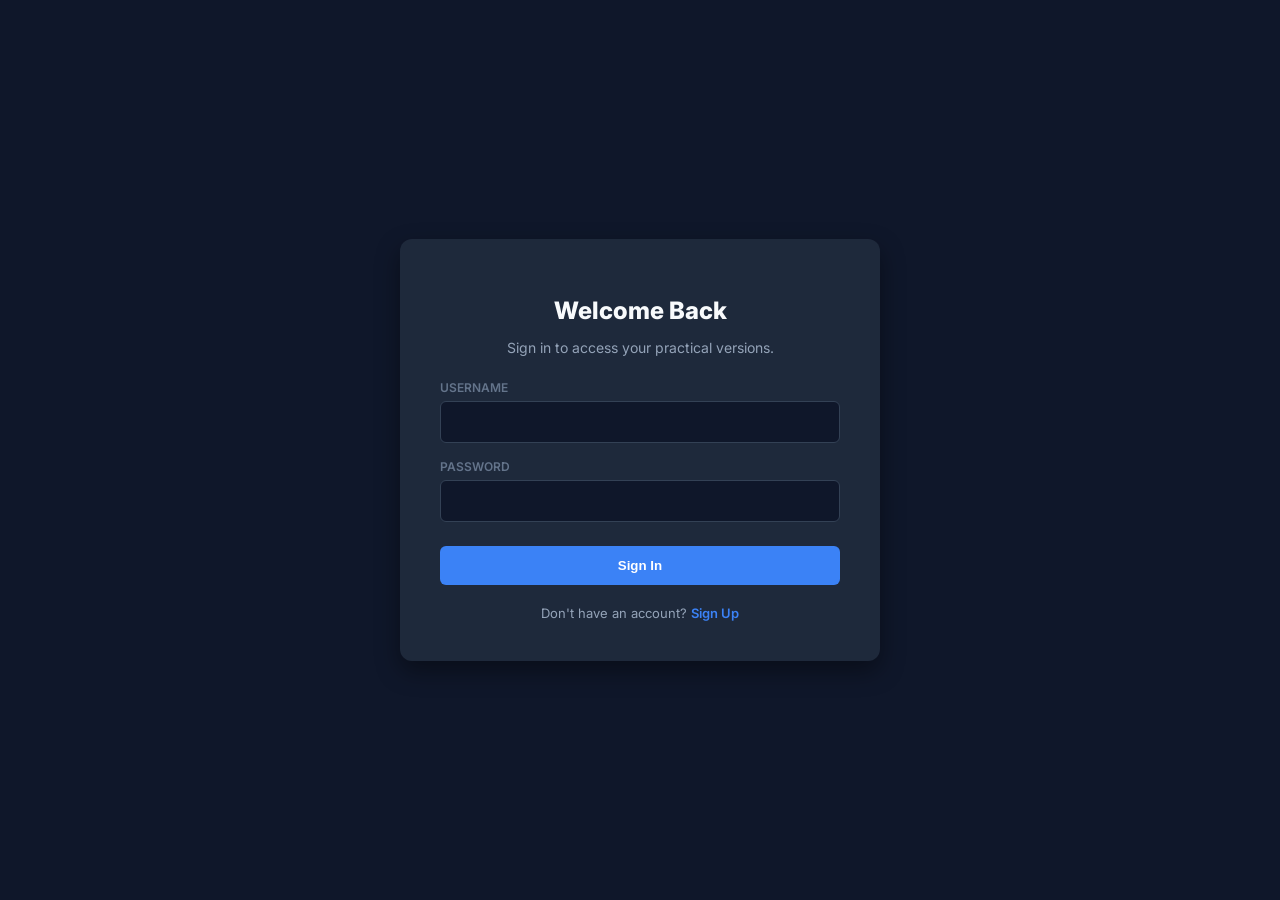
<file: Practical_Portal/index.html>
<!DOCTYPE html>
<html lang="en">
<head>
    <meta charset="UTF-8">
    <title>Java Practical Portal - Login</title>
    <link href="https://fonts.googleapis.com/css2?family=Inter:wght@400;600;800&display=swap" rel="stylesheet">
    <style>
        body {
            margin: 0;
            font-family: 'Inter', sans-serif;
            background: #0f172a;
            color: #f8fafc;
            display: flex;
            align-items: center;
            justify-content: center;
            height: 100vh;
        }
        .login-card {
            background: #1e293b;
            padding: 40px;
            border-radius: 12px;
            box-shadow: 0 10px 25px rgba(0, 0, 0, 0.4);
            width: 100%;
            max-width: 400px;
            text-align: center;
        }
        h1 { font-size: 24px; margin-bottom: 8px; font-weight: 800; }
        p { color: #94a3b8; font-size: 14px; margin-bottom: 24px; }
        .input-group { text-align: left; margin-bottom: 16px; }
        label { display: block; font-size: 12px; font-weight: 600; color: #64748b; margin-bottom: 6px; text-transform: uppercase; }
        input {
            width: 100%;
            padding: 12px;
            background: #0f172a;
            border: 1px solid #334155;
            border-radius: 6px;
            color: white;
            font-size: 14px;
            box-sizing: border-box;
        }
        input:focus { border-color: #3b82f6; outline: none; }
        .btn {
            width: 100%;
            padding: 12px;
            background: #3b82f6;
            color: white;
            border: none;
            border-radius: 6px;
            font-weight: 700;
            cursor: pointer;
            margin-top: 8px;
            transition: all 0.2s;
        }
        .btn:hover { background: #2563eb; transform: translateY(-1px); }
        .footer { margin-top: 20px; font-size: 13px; color: #94a3b8; }
        .footer a { color: #3b82f6; text-decoration: none; font-weight: 600; }
        #message { margin-top: 16px; font-size: 13px; font-weight: 600; }
        .success { color: #10b981; }
        .error { color: #ef4444; }
    </style>
</head>
<body>
    <div class="login-card" id="authBox">
        <!-- JS dynamically fills this for Login/Signup -->
    </div>

    <script>
        const config = {
            login: {
                title: "Welcome Back",
                sub: "Sign in to access your practical versions.",
                btn: "Sign In",
                footer: "Don't have an account? <a href='#' onclick='toggle(event, \"signup\")'>Sign Up</a>",
                action: "login"
            },
            signup: {
                title: "Create Account",
                sub: "Start your cloud journey here.",
                btn: "Register Now",
                footer: "Already have an account? <a href='#' onclick='toggle(event, \"login\")'>Sign In</a>",
                action: "signup"
            }
        };

        let mode = "login";

        function render() {
            const c = config[mode];
            document.getElementById('authBox').innerHTML = `
                <h1>${c.title}</h1>
                <p>${c.sub}</p>
                <form onsubmit="handleSubmit(event, '${c.action}')">
                    <div class="input-group">
                        <label>Username</label>
                        <input type="text" name="username" required>
                    </div>
                    <div class="input-group">
                        <label>Password</label>
                        <input type="password" name="password" required>
                    </div>
                    <button type="submit" class="btn">${c.btn}</button>
                </form>
                <div id="message"></div>
                <div class="footer">${c.footer}</div>
            `;
        }

        function toggle(e, m) {
            e.preventDefault();
            mode = m;
            render();
        }

        async function handleSubmit(e, action) {
            e.preventDefault();
            const msg = document.getElementById('message');
            msg.textContent = "Processing...";
            msg.className = "";

            const formData = new FormData(e.target);
            try {
                const res = await fetch(`auth.php?action=${action}`, {
                    method: 'POST',
                    body: formData
                });
                const data = await res.json();
                
                if (data.status === 'success') {
                    msg.textContent = data.message;
                    msg.className = "success";
                    if (action === 'login') {
                        setTimeout(() => window.location.href = '../index.html', 1000);
                    } else {
                        setTimeout(() => toggle(e, 'login'), 1500);
                    }
                } else {
                    msg.textContent = data.message;
                    msg.className = "error";
                }
            } catch (err) {
                msg.textContent = "Error connecting to server.";
                msg.className = "error";
            }
        }

        render();
    </script>
</body>
</html>
</file>
